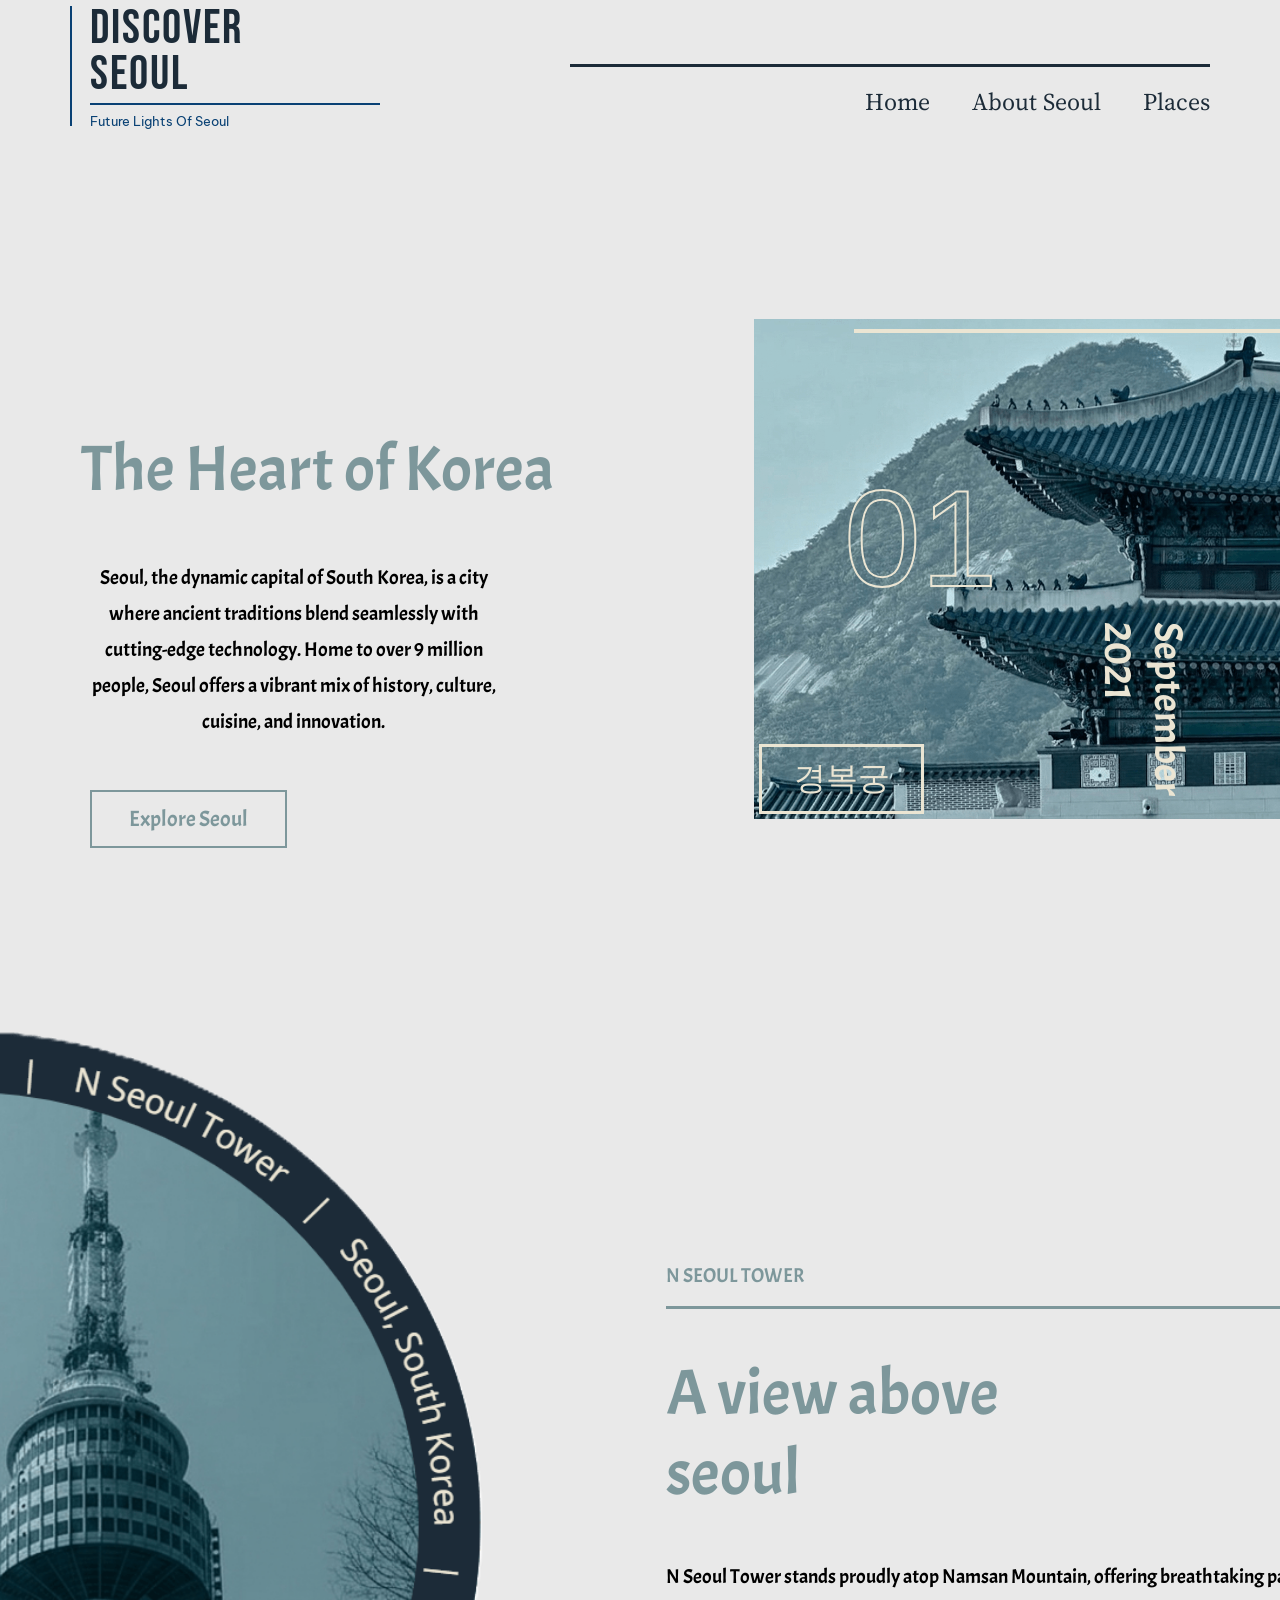
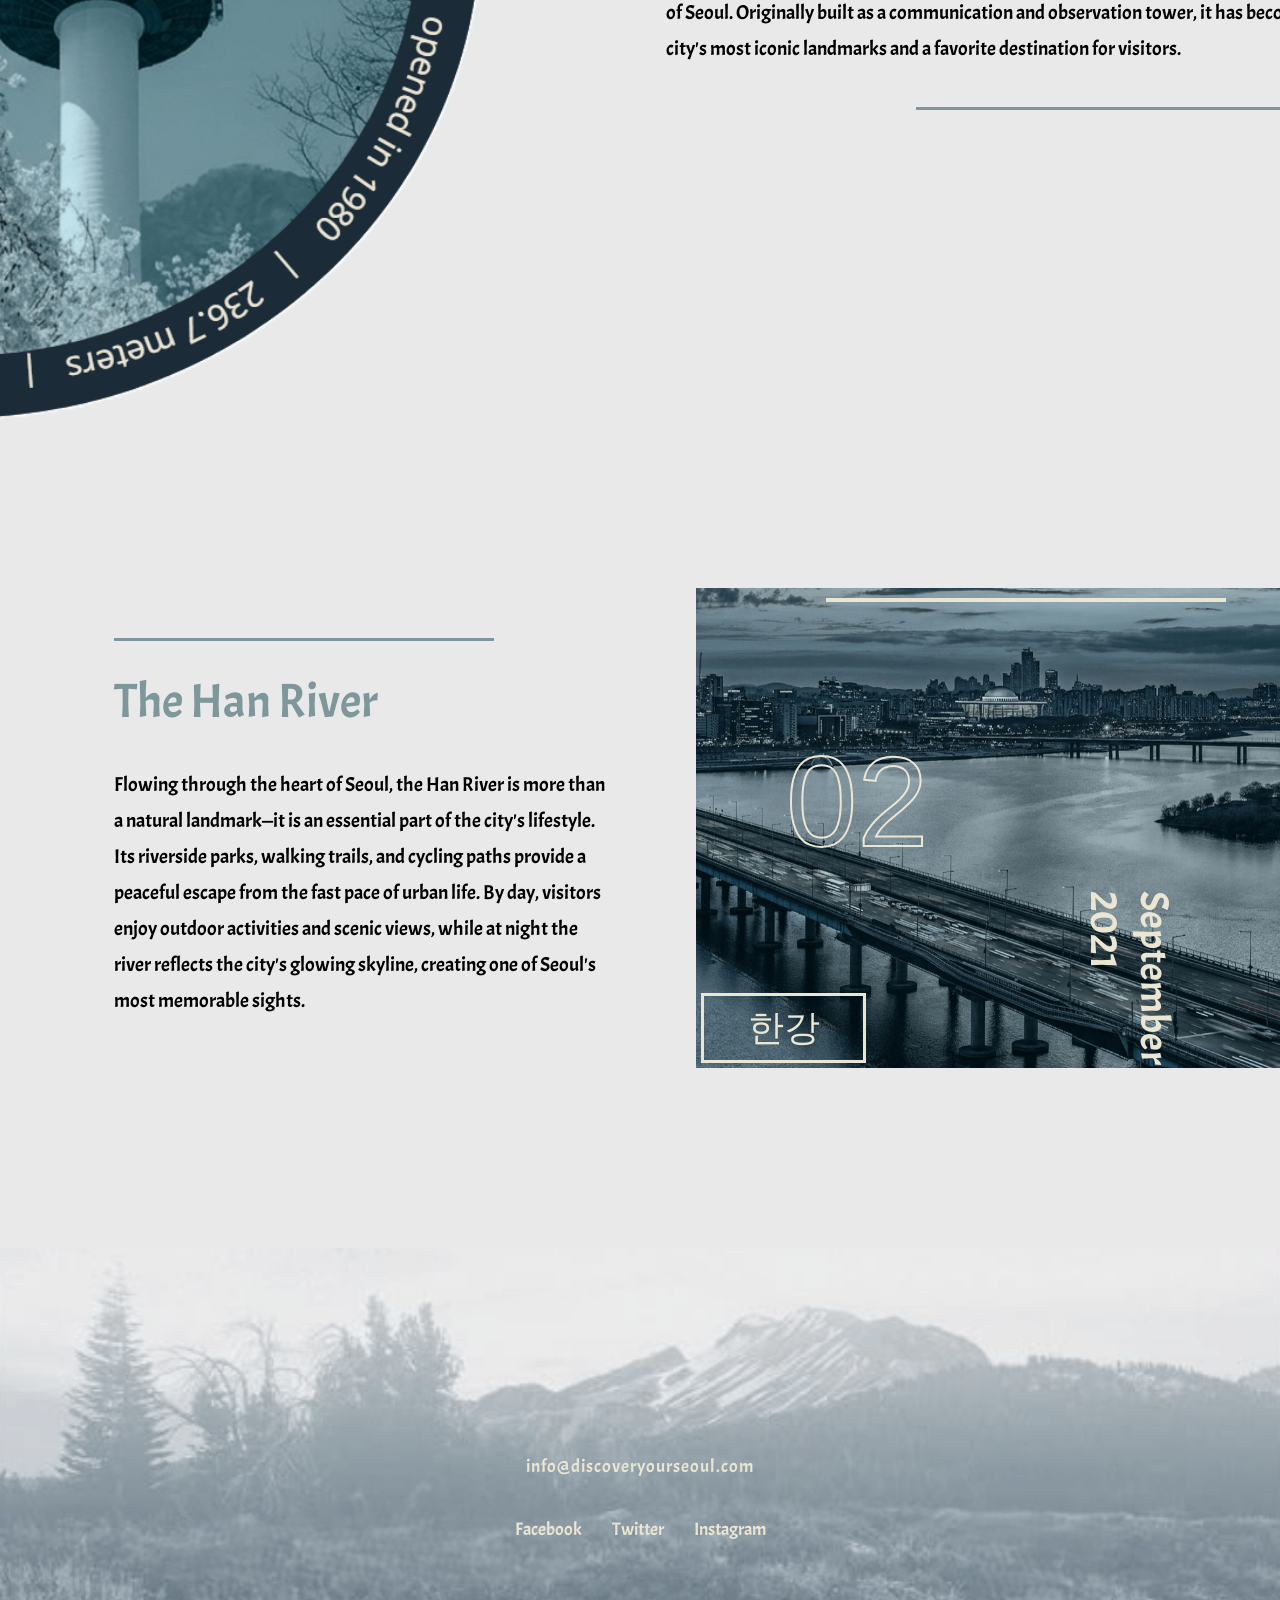
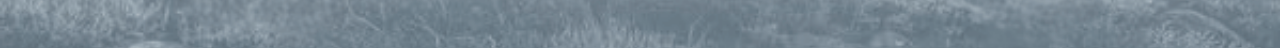
<file: index.html>
<!DOCTYPE html>
<html lang="en">

<head>
    <meta charset="UTF-8">
    <meta name="viewport" content="width=device-width, initial-scale=1.0">

    <link rel="preconnect" href="https://fonts.googleapis.com">
    <link rel="preconnect" href="https://fonts.gstatic.com" crossorigin>

    <link href="https://fonts.googleapis.com/css2?family=Acme&family=Bebas+Neue&family=Source+Serif+4:wght@400;500;600&family=Be+Vietnam+Pro:wght@400;500&display=swap" rel="stylesheet">

    <link rel="stylesheet" href="css/style.css">

    <title>Discover Seoul</title>
</head>

<body>

    <header class="header">

        <div class="logo-section">

            <div class="logo-wrapper">

                <div class="logo-vertical-line"></div>

                <div class="logo-content">

                    <h1 class="logo-title">
                        DISCOVER <br>
                        SEOUL
                    </h1>

                    <div class="logo-horizontal-line"></div>

                    <p class="logo-subtitle">
                        Future Lights Of Seoul
                    </p>

                </div>

            </div>

        </div>

        <nav class="navbar">

            <div class="nav-top-line"></div>

<ul class="nav-links">
    <li><a href="index.html">Home</a></li>
    <li><a href="about.html">About Seoul</a></li>
    <li><a href="places.html">Places</a></li>
</ul>

            <button class="menu-btn">
                ☰
            </button>

        </nav>

    </header>

<section class="hero">

    <div class="hero-content">

        <h2 class="hero-title">
            The Heart of Korea
        </h2>

        <p class="hero-text">
            Seoul, the dynamic capital of South Korea,
            is a city where ancient traditions blend
            seamlessly with cutting-edge technology.
            Home to over 9 million people, Seoul offers
            a vibrant mix of history, culture, cuisine,
            and innovation.
        </p>

        <a href="#" class="explore-btn">
            Explore Seoul
        </a>

    </div>

    <div class="hero-image-container">

        <img
            src="images/Gemini_Generated_Image_54r7c554r7c554r7.png " loading="lazy" decoding="async"
            alt="Gyeongbokgung Palace"
            class="hero-image"
            loading="lazy"
            decoding="async"
        >

        <div class="image-top-line"></div>

        <div class="image-right-line"></div>

        <div class="image-number">
            01
        </div>

        <div class="image-date">
            September<br>
            2021
        </div>

        <div class="korean-box">
            경복궁
        </div>

    </div>

</section>
<section class="tower-section">

    <div class="tower-image-container">

        <img
            src="images/لقطة شاشة 2026-05-31 111534.png" loading="lazy" decoding="async"
            alt="N Seoul Tower"
            class="tower-image"
            loading="lazy"
            decoding="async"
        >

    </div>

    <div class="tower-content">

        <div class="tower-label">
            N SEOUL TOWER
        </div>

        <div class="tower-top-line"></div>

        <h2 class="tower-title">
            A view above seoul
        </h2>

        <p class="tower-text">
            N Seoul Tower stands proudly atop Namsan Mountain,
            offering breathtaking panoramic views of Seoul.
            Originally built as a communication and observation
            tower, it has become one of the city's most iconic
            landmarks and a favorite destination for visitors.
        </p>

        <div class="tower-bottom-line"></div>

    </div>

</section>
<section class="river-section">

    <div class="river-content">

        <div class="river-line"></div>

        <h2 class="river-title">
            The Han River
        </h2>

        <p class="river-text">
            Flowing through the heart of Seoul, the Han River is more than a
            natural landmark—it is an essential part of the city's lifestyle.
            Its riverside parks, walking trails, and cycling paths provide a
            peaceful escape from the fast pace of urban life.

            By day, visitors enjoy outdoor activities and scenic views,
            while at night the river reflects the city's glowing skyline,
            creating one of Seoul's most memorable sights.
        </p>

    </div>

    <div class="river-image-container">

        <img
            src="images/Gemini_Generated_Image_sch8crsch8crsch8.png" loading="lazy" decoding="async"
            alt="Han River"
            class="river-image"
            loading="lazy"
            decoding="async"
        >

        <div class="river-image-top-line"></div>

        <div class="river-image-right-line"></div>

        <div class="river-number">
            02
        </div>

        <div class="river-date">
            September<br>
            2021
        </div>

        <div class="river-korean-box">
            한강
        </div>

    </div>

</section>
<!-- FOOTER SECTION -->
<section class="footer">
    <div class="footer-background">
        <img src="images/لقطة شاشة 2026-05-31 120525.png" alt="Mountain" class="footer-image" loading="lazy" decoding="async">
    </div>
    
    <div class="footer-content">
        <p class="footer-email">info@discoveryourseoul.com</p>
        
<div class="footer-social">
    <a href="#" class="social-icon">Facebook</a>
    <a href="#" class="social-icon">Twitter</a>
    <a href="#" class="social-icon">Instagram</a>
</div>
    </div>
</section>
</body>

</html>
</file>
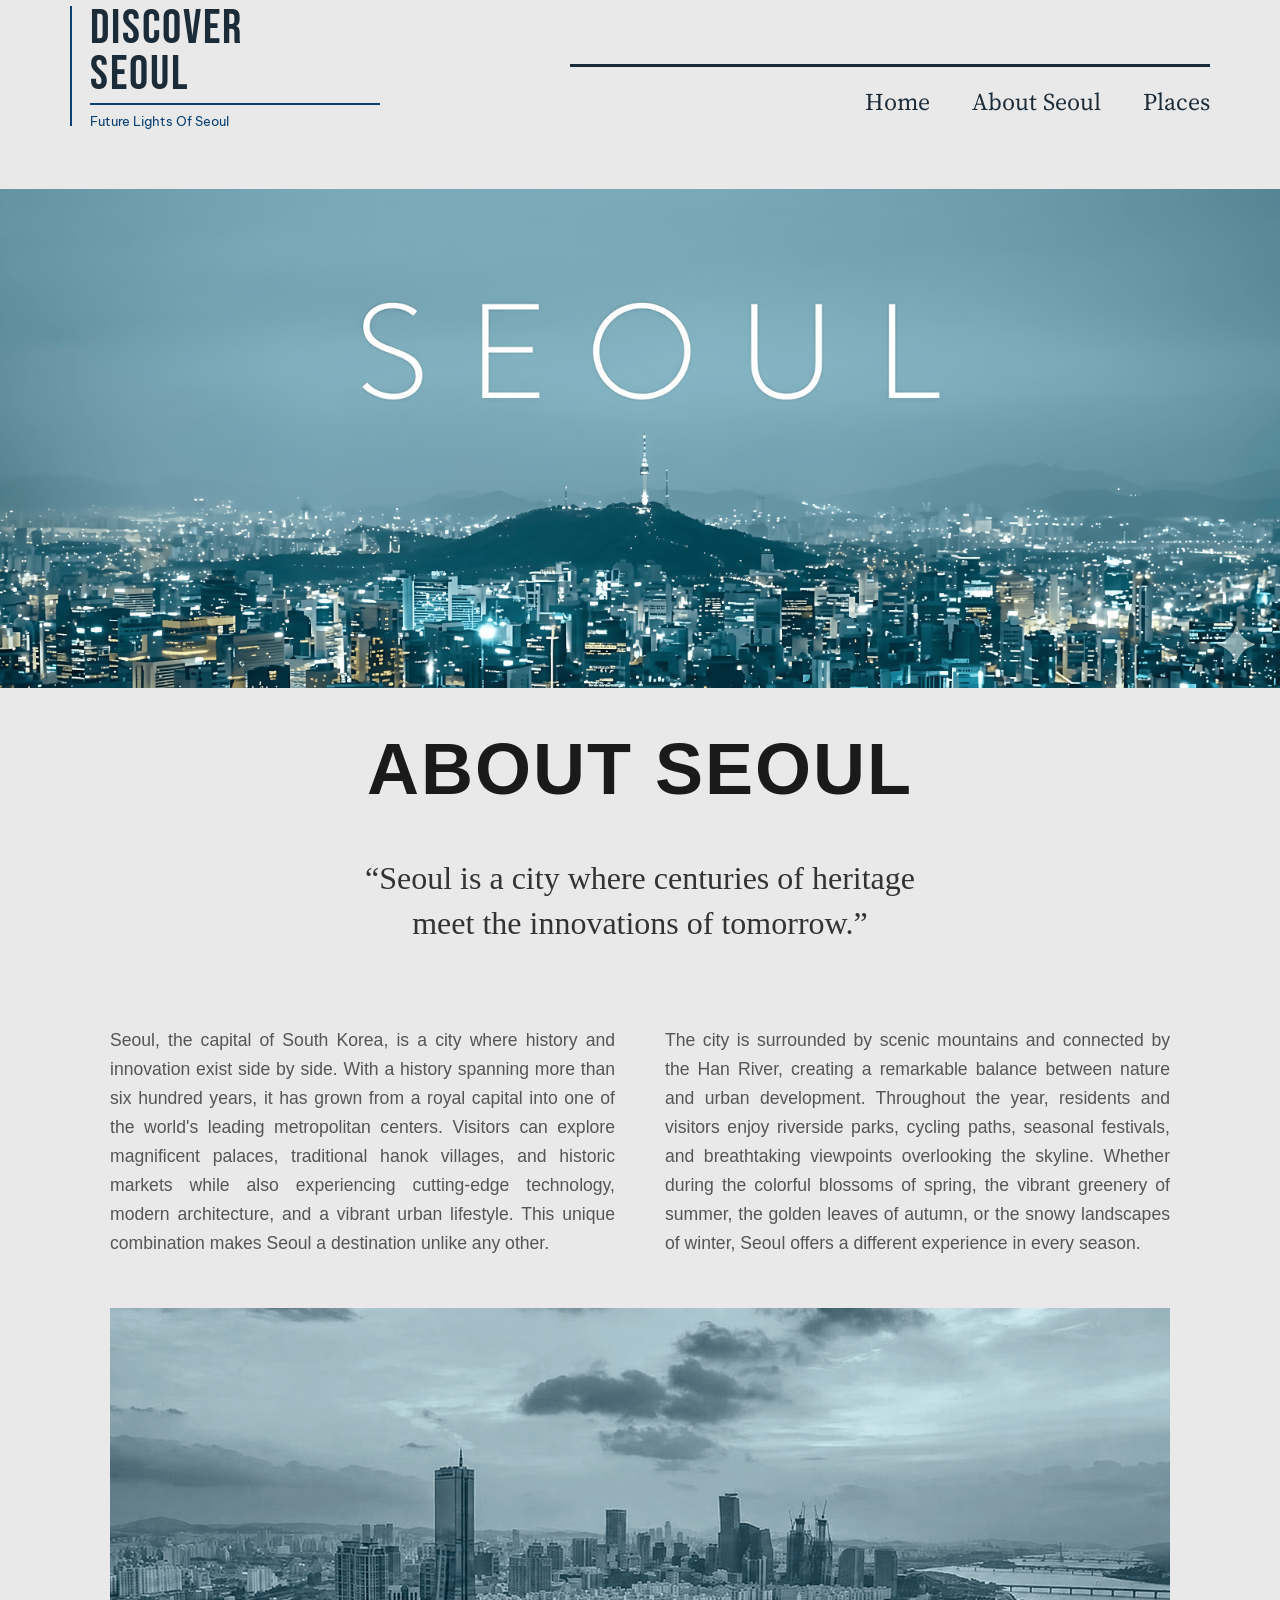
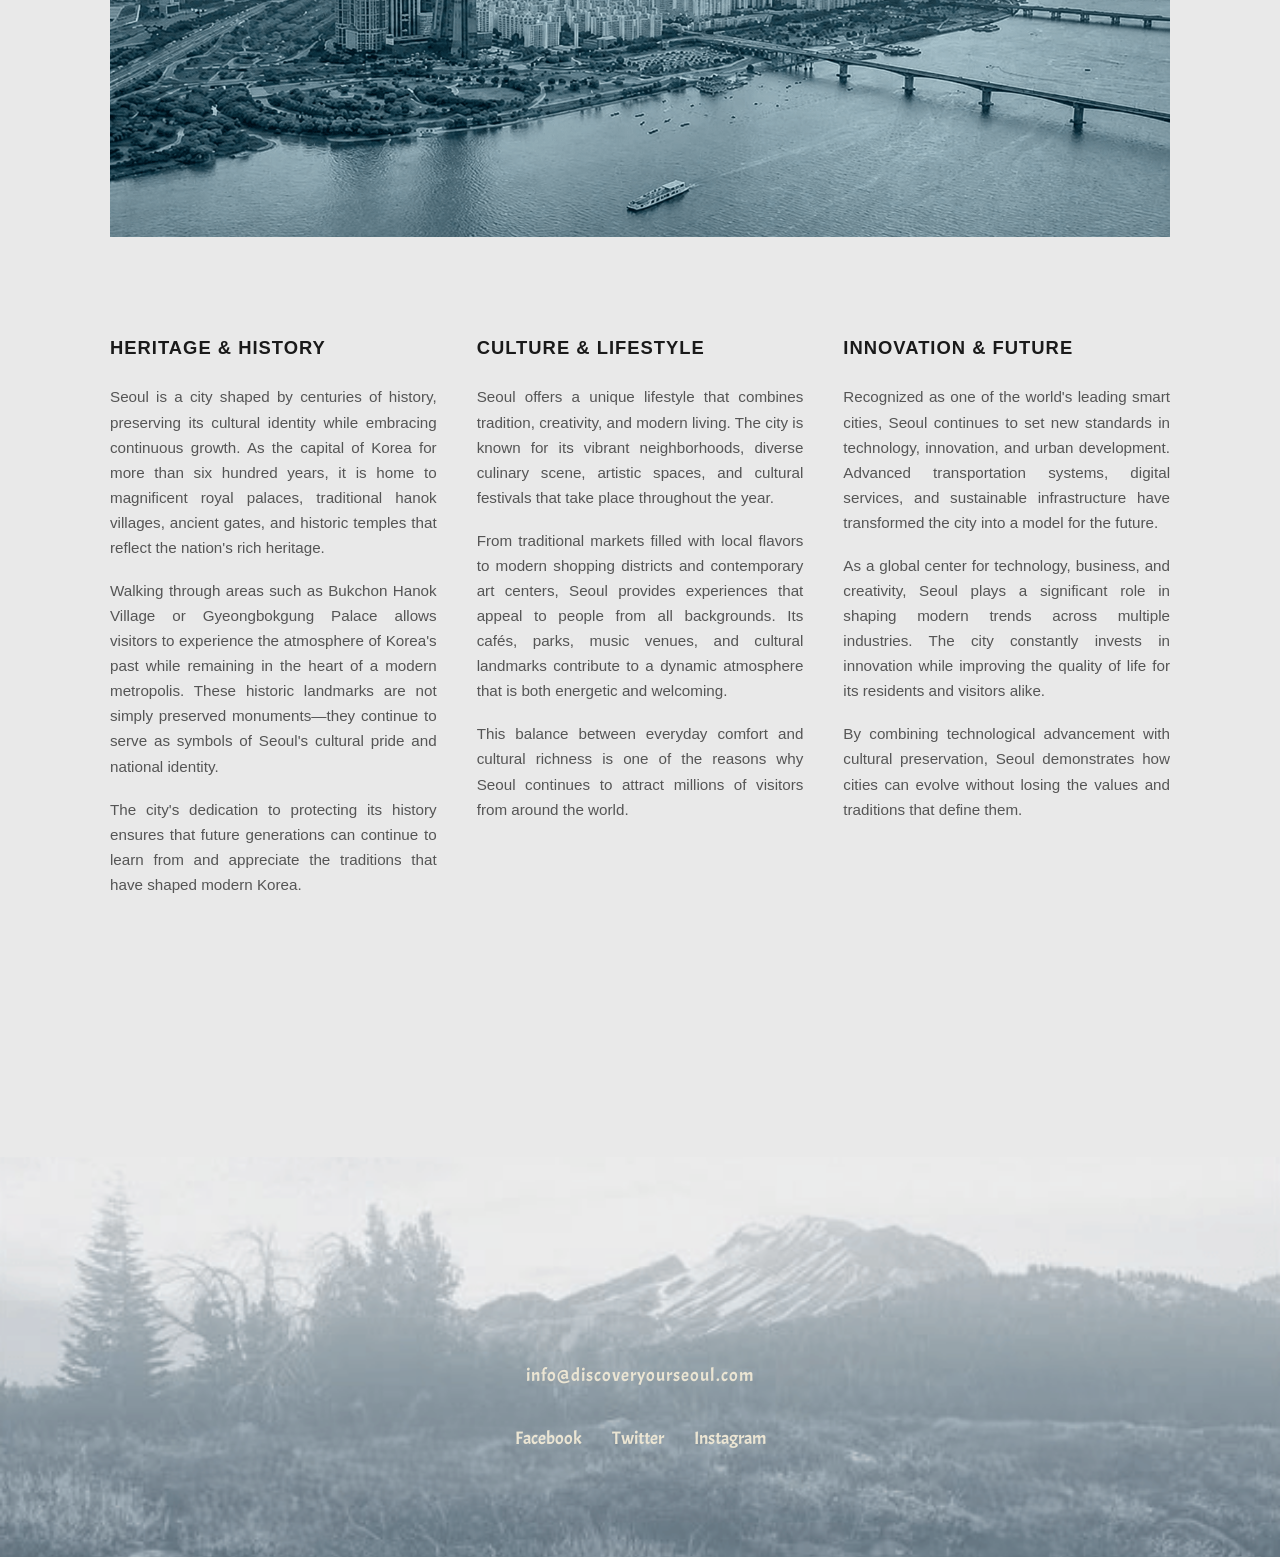
<file: about.html>
<!DOCTYPE html>
<html lang="en">

<head>
    <meta charset="UTF-8">
    <meta name="viewport" content="width=device-width, initial-scale=1.0">

    <link rel="preconnect" href="https://fonts.googleapis.com">
    <link rel="preconnect" href="https://fonts.gstatic.com" crossorigin>

    <link href="https://fonts.googleapis.com/css2?family=Acme&family=Bebas+Neue&family=Source+Serif+4:wght@400;500;600&family=Be+Vietnam+Pro:wght@400;500&display=swap" rel="stylesheet">

    <link rel="stylesheet" href="css/style.css">

    <title>About Seoul</title>
</head>

<body>

    <header class="header">

        <div class="logo-section">

            <div class="logo-wrapper">

                <div class="logo-vertical-line"></div>

                <div class="logo-content">

                    <h1 class="logo-title">
                        DISCOVER <br>
                        SEOUL
                    </h1>

                    <div class="logo-horizontal-line"></div>

                    <p class="logo-subtitle">
                        Future Lights Of Seoul
                    </p>

                </div>

            </div>

        </div>

        <nav class="navbar">

            <div class="nav-top-line"></div>

<ul class="nav-links">
    <li><a href="index.html">Home</a></li>
    <li><a href="about.html">About Seoul</a></li>
    <li><a href="places.html">Places</a></li>
</ul>

            <button class="menu-btn">
                ☰
            </button>

        </nav>

    </header>
<section class="about-hero">
    <div class="hero-image-wrapper">
        <img src="images/seoul.png" alt="About Us Team" class="hero-img" loading="lazy" decoding="async">
    </div>
    
    <div class="hero-content">
        <h1 class="about-title">ABOUT SEOUL</h1>
        <span class="title-divider"></span>
        <blockquote class="about-quote">
            “Seoul is a city where centuries of heritage meet the innovations of tomorrow.”
        </blockquote>
    </div>
</section>
<section class="about-details">
    <div class="details-container">
        <div class="details-text-grid">
            <div class="text-column">
                <p>Seoul, the capital of South Korea, is a city where history and innovation exist side by side. With a history spanning more than six hundred years, it has grown from a royal capital into one of the world's leading metropolitan centers. Visitors can explore magnificent palaces, traditional hanok villages, and historic markets while also experiencing cutting-edge technology, modern architecture, and a vibrant urban lifestyle. This unique combination makes Seoul a destination unlike any other.</p>
            </div>
            
            <div class="text-column">
                <p>The city is surrounded by scenic mountains and connected by the Han River, creating a remarkable balance between nature and urban development. Throughout the year, residents and visitors enjoy riverside parks, cycling paths, seasonal festivals, and breathtaking viewpoints overlooking the skyline. Whether during the colorful blossoms of spring, the vibrant greenery of summer, the golden leaves of autumn, or the snowy landscapes of winter, Seoul offers a different experience in every season.</p>
            </div>
        </div>
        
        <div class="details-image-wrapper">
            <img src="images/ChatGPT Image 4 يونيو 2026، 01_19_10 م.png" alt="Seoul Landscape" class="details-img" loading="lazy" decoding="async">
        </div>
    </div>
</section>
<section class="about-features">
    <div class="features-container">
        
        <div class="feature-column">
            <h3 class="feature-title">HERITAGE & HISTORY</h3>
            <div class="feature-text">
                <p>Seoul is a city shaped by centuries of history, preserving its cultural identity while embracing continuous growth. As the capital of Korea for more than six hundred years, it is home to magnificent royal palaces, traditional hanok villages, ancient gates, and historic temples that reflect the nation's rich heritage.</p>
                <p>Walking through areas such as Bukchon Hanok Village or Gyeongbokgung Palace allows visitors to experience the atmosphere of Korea's past while remaining in the heart of a modern metropolis. These historic landmarks are not simply preserved monuments—they continue to serve as symbols of Seoul's cultural pride and national identity.</p>
                <p>The city's dedication to protecting its history ensures that future generations can continue to learn from and appreciate the traditions that have shaped modern Korea.</p>
            </div>
        </div>

        <div class="feature-column">
            <h3 class="feature-title">CULTURE & LIFESTYLE</h3>
            <div class="feature-text">
                <p>Seoul offers a unique lifestyle that combines tradition, creativity, and modern living. The city is known for its vibrant neighborhoods, diverse culinary scene, artistic spaces, and cultural festivals that take place throughout the year.</p>
                <p>From traditional markets filled with local flavors to modern shopping districts and contemporary art centers, Seoul provides experiences that appeal to people from all backgrounds. Its cafés, parks, music venues, and cultural landmarks contribute to a dynamic atmosphere that is both energetic and welcoming.</p>
                <p>This balance between everyday comfort and cultural richness is one of the reasons why Seoul continues to attract millions of visitors from around the world.</p>
            </div>
        </div>

        <div class="feature-column">
            <h3 class="feature-title">INNOVATION & FUTURE</h3>
            <div class="feature-text">
                <p>Recognized as one of the world's leading smart cities, Seoul continues to set new standards in technology, innovation, and urban development. Advanced transportation systems, digital services, and sustainable infrastructure have transformed the city into a model for the future.</p>
                <p>As a global center for technology, business, and creativity, Seoul plays a significant role in shaping modern trends across multiple industries. The city constantly invests in innovation while improving the quality of life for its residents and visitors alike.</p>
                <p>By combining technological advancement with cultural preservation, Seoul demonstrates how cities can evolve without losing the values and traditions that define them.</p>
            </div>
        </div>

    </div>
</section>
<!-- FOOTER SECTION -->
<section class="footer">
    <div class="footer-background">
        <img src="images/لقطة شاشة 2026-05-31 120525.png" alt="Mountain" class="footer-image" loading="lazy" decoding="async">
    </div>
    
    <div class="footer-content">
        <p class="footer-email">info@discoveryourseoul.com</p>
        
<div class="footer-social">
    <a href="#" class="social-icon">Facebook</a>
    <a href="#" class="social-icon">Twitter</a>
    <a href="#" class="social-icon">Instagram</a>
</div>
    </div>
</section>
</body>
</html>
</file>
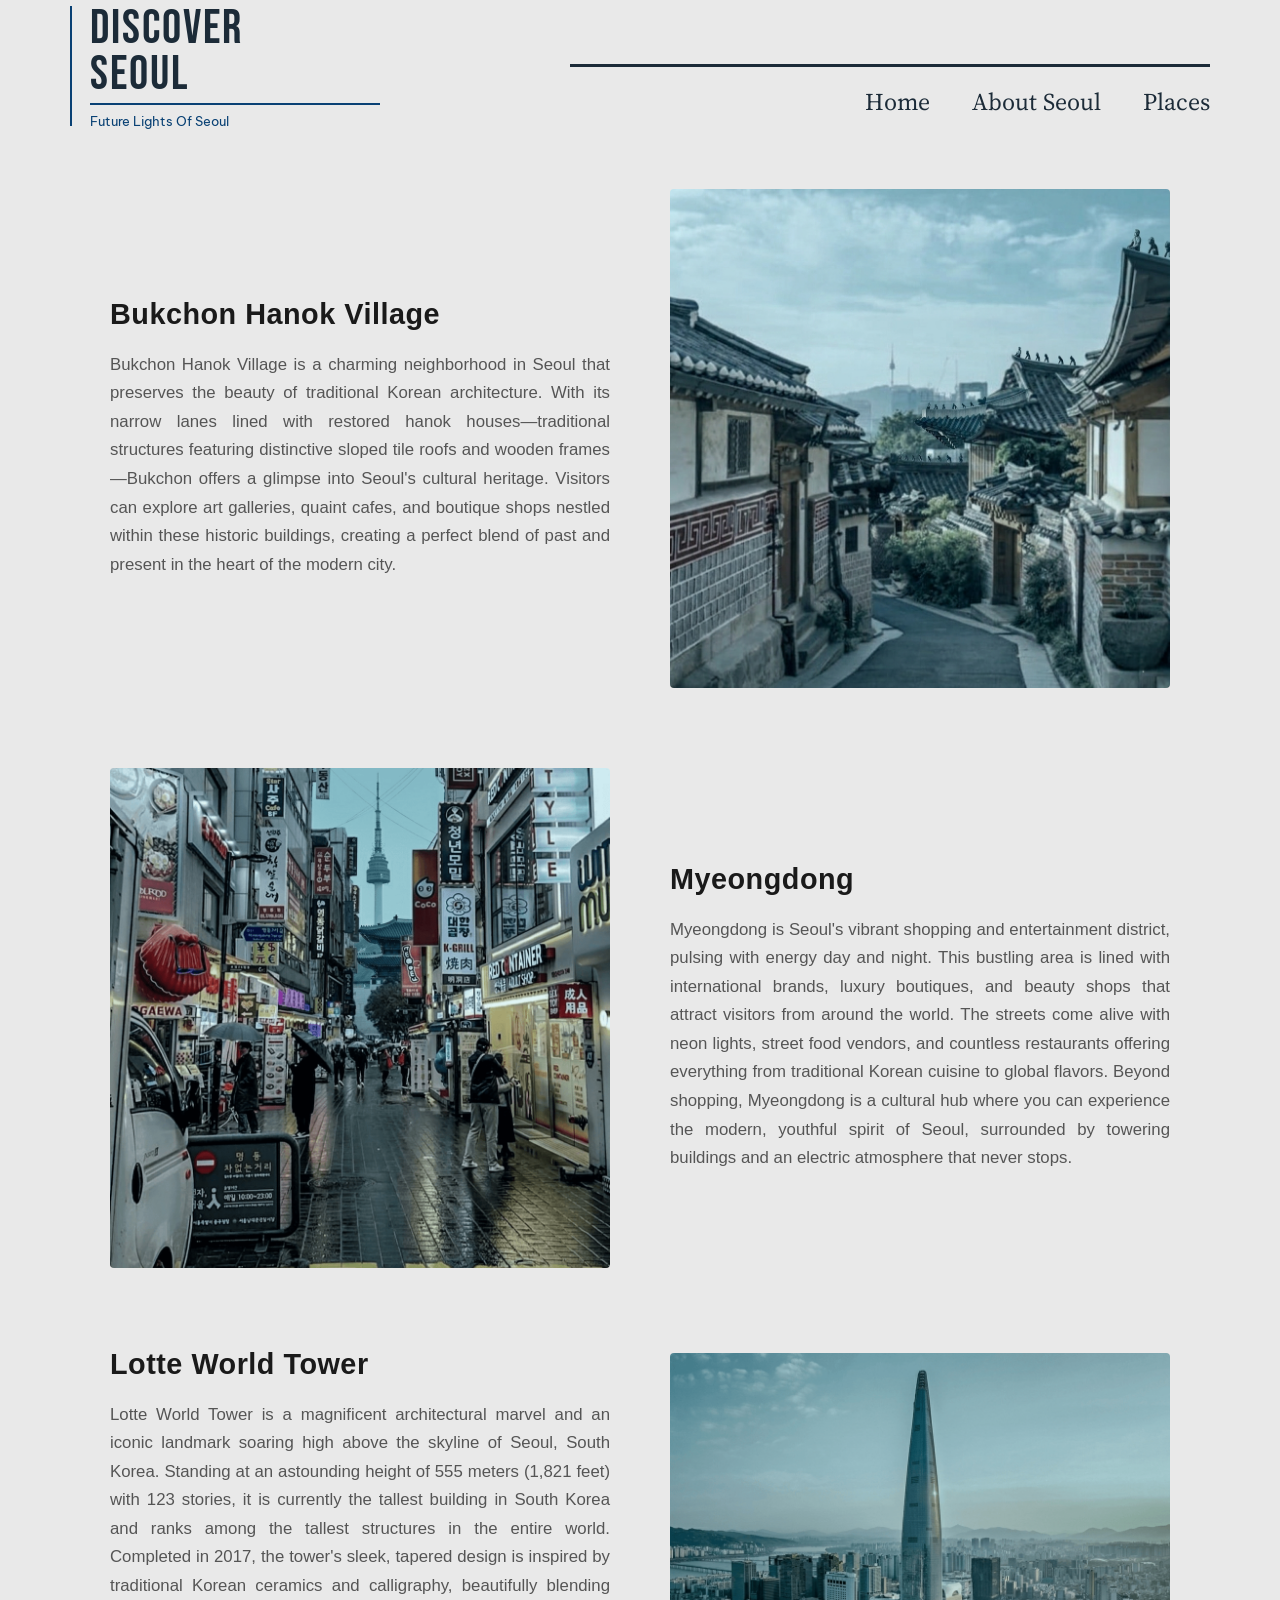
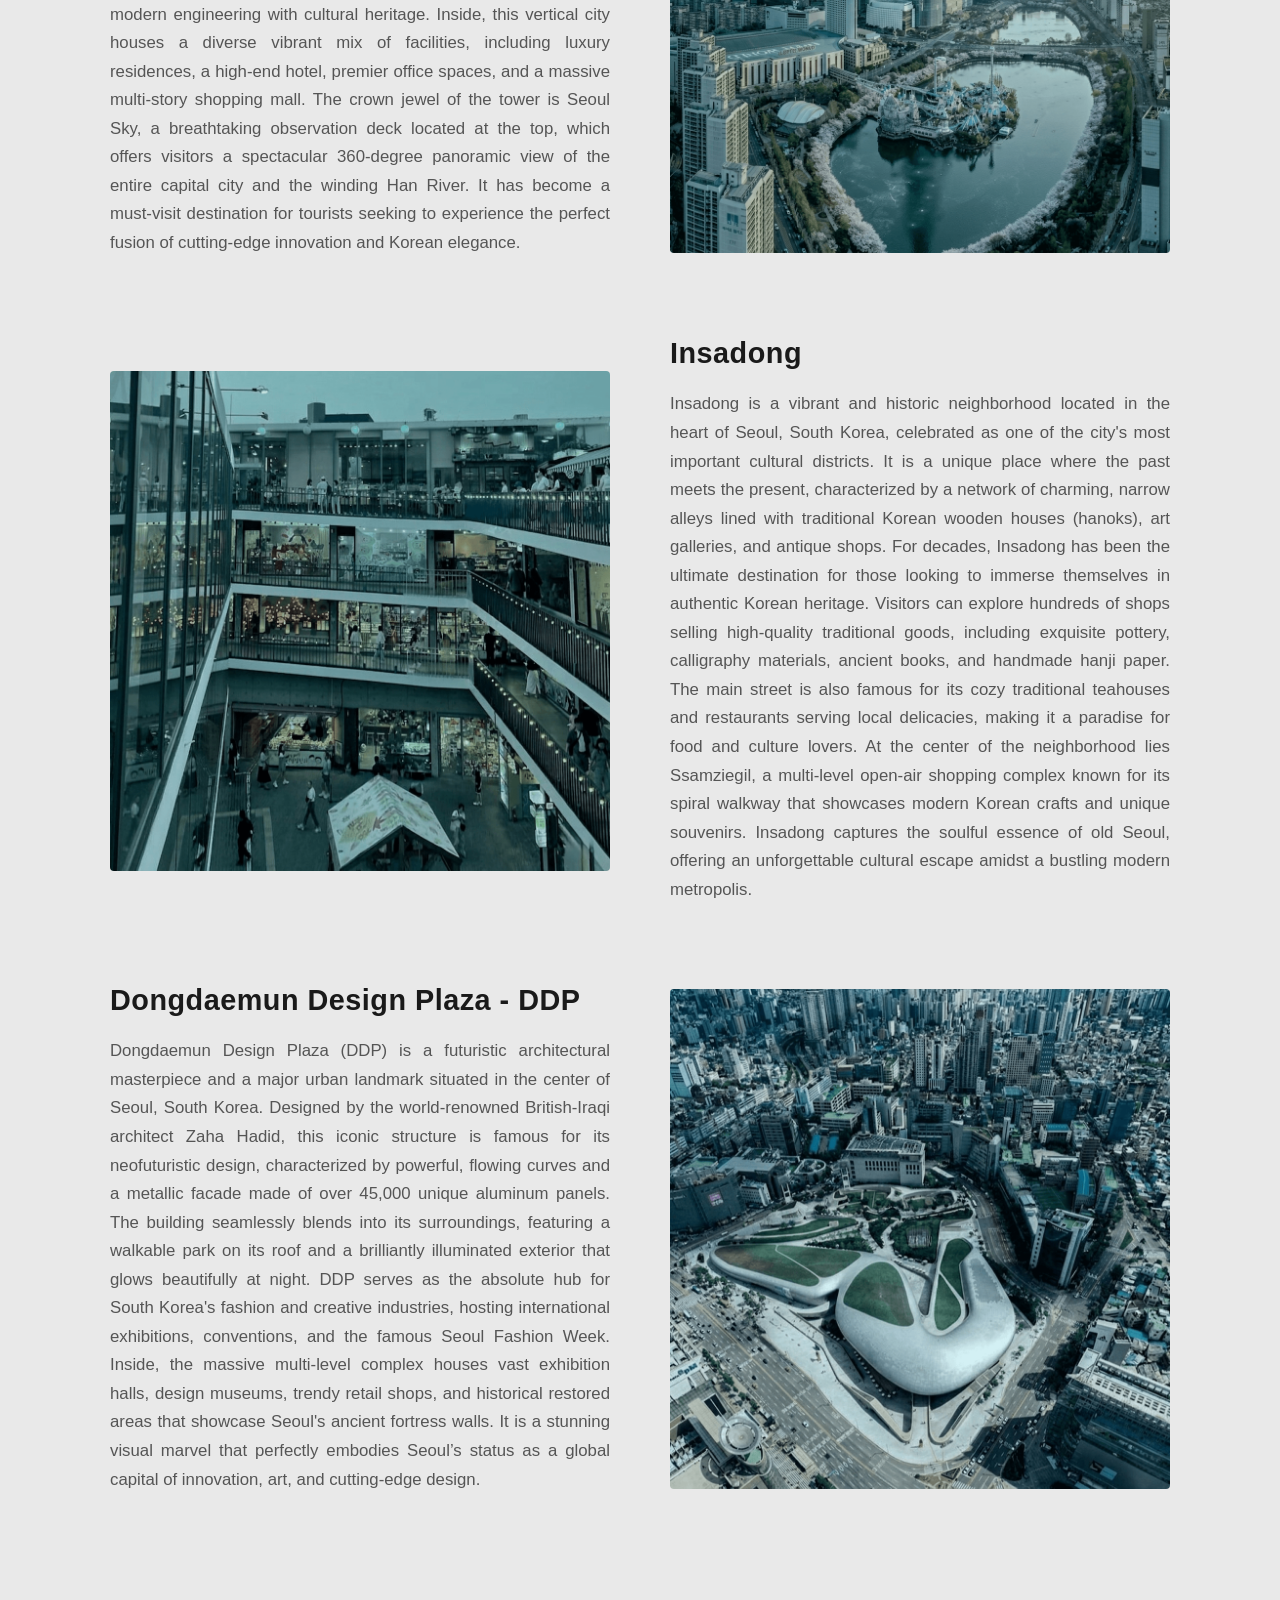
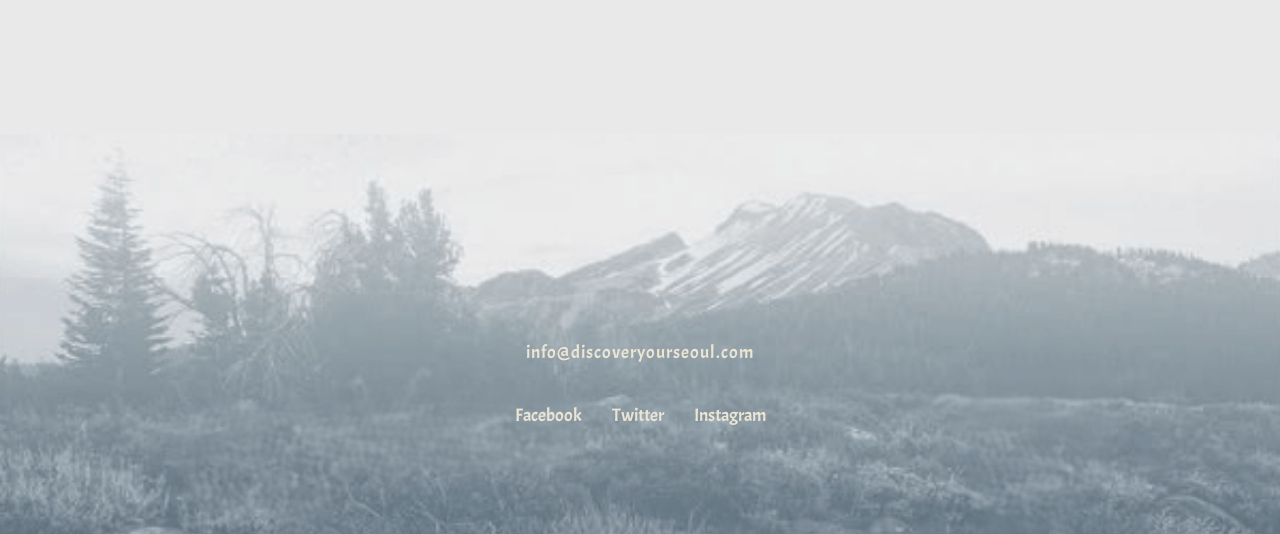
<file: places.html>
<!DOCTYPE html>
<html lang="en">

<head>
    <meta charset="UTF-8">
    <meta name="viewport" content="width=device-width, initial-scale=1.0">

    <link rel="preconnect" href="https://fonts.googleapis.com">
    <link rel="preconnect" href="https://fonts.gstatic.com" crossorigin>

    <link href="https://fonts.googleapis.com/css2?family=Acme&family=Bebas+Neue&family=Source+Serif+4:wght@400;500;600&family=Be+Vietnam+Pro:wght@400;500&display=swap" rel="stylesheet">

    <link rel="stylesheet" href="css/style.css">

    <title>Places in Seoul</title>
</head>

<body>

    <header class="header">

        <div class="logo-section">

            <div class="logo-wrapper">

                <div class="logo-vertical-line"></div>

                <div class="logo-content">

                    <h1 class="logo-title">
                        DISCOVER <br>
                        SEOUL
                    </h1>

                    <div class="logo-horizontal-line"></div>

                    <p class="logo-subtitle">
                        Future Lights Of Seoul
                    </p>

                </div>

            </div>

        </div>

        <nav class="navbar">

            <div class="nav-top-line"></div>

<ul class="nav-links">
    <li><a href="index.html">Home</a></li>
    <li><a href="about.html">About Seoul</a></li>
    <li><a href="places.html">Places</a></li>
</ul>

            <button class="menu-btn">
                ☰
            </button>

        </nav>

    </header>
<section class="seoul-places">
    <div class="places-container">

        <div class="place-row">
            <div class="place-text">
                <h2 class="place-title">Bukchon Hanok Village</h2>
                <p class="place-description">
Bukchon Hanok Village is a charming neighborhood 
in Seoul that preserves the beauty of traditional 
Korean architecture. With its narrow lanes lined 
with restored hanok houses—traditional structures 
featuring distinctive sloped tile roofs and wooden 
frames—Bukchon offers a glimpse into Seoul's 
cultural heritage. Visitors can explore art galleries, 
quaint cafes, and boutique shops nestled within 
these historic buildings, creating a perfect blend 
of past and present in the heart of the modern city.
                </p>
            </div>
            <div class="place-image">
                <img src="images/Bukchon Hanok Village.png" alt="Bukchon Hanok Village" loading="lazy" decoding="async">
            </div>
        </div>

        <div class="place-row">
            <div class="place-text">
                <h2 class="place-title">Myeongdong</h2>
                <p class="place-description">
Myeongdong is Seoul's vibrant shopping and 
entertainment district, pulsing with energy day 
and night. This bustling area is lined with 
international brands, luxury boutiques, and 
beauty shops that attract visitors from around 
the world. The streets come alive with neon 
lights, street food vendors, and countless 
restaurants offering everything from traditional 
Korean cuisine to global flavors. Beyond shopping, 
Myeongdong is a cultural hub where you can 
experience the modern, youthful spirit of Seoul, 
surrounded by towering buildings and an electric 
atmosphere that never stops.
                </p>
            </div>
            <div class="place-image">
                <img src="images/Myeongdong.png" alt="Myeongdong" loading="lazy" decoding="async">
            </div>
        </div>

        <div class="place-row">
            <div class="place-text">
                <h2 class="place-title">Lotte World Tower</h2>
                <p class="place-description">
Lotte World Tower is a magnificent architectural marvel and
an iconic landmark soaring high above the skyline of Seoul,
South Korea. Standing at an astounding height of 555 meters
(1,821 feet) with 123 stories, it is currently the tallest
building in South Korea and ranks among the tallest structures
in the entire world. Completed in 2017, the tower's sleek,
tapered design is inspired by traditional Korean ceramics and
calligraphy, beautifully blending modern engineering with cultural
heritage. Inside, this vertical city houses a diverse vibrant mix
of facilities, including luxury residences, a high-end hotel, premier
office spaces, and a massive multi-story shopping mall. The crown jewel
of the tower is Seoul Sky, a breathtaking observation deck located at
the top, which offers visitors a spectacular 360-degree panoramic view
of the entire capital city and the winding Han River. It has become a
must-visit destination for tourists seeking to experience the perfect
fusion of cutting-edge innovation and Korean elegance.          
      </p>
            </div>
            <div class="place-image">
                <img src="images/Lotte World Tower 1.png" alt="Lotte World Tower" loading="lazy" decoding="async">
            </div>
        </div>

        <div class="place-row">
            <div class="place-text">
                <h2 class="place-title">Insadong</h2>
                <p class="place-description">
Insadong is a vibrant and historic neighborhood located
in the heart of Seoul, South Korea, celebrated as one of
the city's most important cultural districts. It is a
unique place where the past meets the present, characterized
by a network of charming, narrow alleys lined with traditional
Korean wooden houses (hanoks), art galleries, and antique shops.
For decades, Insadong has been the ultimate destination for
those looking to immerse themselves in authentic Korean heritage.
Visitors can explore hundreds of shops selling high-quality
traditional goods, including exquisite pottery, calligraphy
materials, ancient books, and handmade hanji paper. The main
street is also famous for its cozy traditional teahouses and
restaurants serving local delicacies, making it a paradise for
food and culture lovers. At the center of the neighborhood lies
Ssamziegil, a multi-level open-air shopping complex known for
its spiral walkway that showcases modern Korean crafts and unique
souvenirs. Insadong captures the soulful essence of old Seoul,
offering an unforgettable cultural escape amidst a bustling modern
metropolis.                </p>
            </div>
            <div class="place-image">
                <img src="images/Insadong1.png" alt="Insadong" loading="lazy" decoding="async">
            </div>
        </div>

        <div class="place-row">
            <div class="place-text">
                <h2 class="place-title">Dongdaemun Design Plaza - DDP</h2>
                <p class="place-description">
Dongdaemun Design Plaza (DDP) is a futuristic architectural
masterpiece and a major urban landmark situated in the center
of Seoul, South Korea. Designed by the world-renowned
British-Iraqi architect Zaha Hadid, this iconic structure is
famous for its neofuturistic design, characterized by powerful,
flowing curves and a metallic facade made of over 45,000 unique
aluminum panels. The building seamlessly blends into its surroundings,
featuring a walkable park on its roof and a brilliantly illuminated
exterior that glows beautifully at night. DDP serves as the absolute
hub for South Korea's fashion and creative industries, hosting
international exhibitions, conventions, and the famous Seoul Fashion Week.
Inside, the massive multi-level complex houses vast exhibition halls,
design museums, trendy retail shops, and historical restored areas that
showcase Seoul's ancient fortress walls. It is a stunning visual marvel
that perfectly embodies Seoul’s status as a global capital of innovation,
art, and cutting-edge design.                </p>
            </div>
            <div class="place-image">
                <img src="images/Dongdaemun Design Plaza.png" alt="Dongdaemun Design Plaza - DDP" loading="lazy" decoding="async">
            </div>
        </div>

    </div>
</section>
<section class="footer">
    <div class="footer-background">
        <img src="images/لقطة شاشة 2026-05-31 120525.png" alt="Mountain" class="footer-image" loading="lazy" decoding="async">
    </div>
    
    <div class="footer-content">
        <p class="footer-email">info@discoveryourseoul.com</p>
        
<div class="footer-social">
    <a href="#" class="social-icon">Facebook</a>
    <a href="#" class="social-icon">Twitter</a>
    <a href="#" class="social-icon">Instagram</a>
</div>
    </div>
</section>
</body>
</html>
</file>
<file: css/style.css>
*{
    margin:0;
    padding:0;
    box-sizing:border-box;
}

body{
    background:#E9E9E9;
    overflow-x:hidden;
}


.header{
    width:100%;
    max-width:1440px;
    margin:0 auto;

    padding-top:6px;
    padding-left:70px;
    padding-right:70px;

    display:flex;
    justify-content:space-between;
    align-items:flex-start;
}


.logo-wrapper{
    display:flex;
    align-items:flex-start;
    gap:18px;
}

.logo-vertical-line{
    width:2px;
    height:120px;
    background:#094174;
}

.logo-content{
    display:flex;
    flex-direction:column;
}

.logo-title{
    font-family:'Bebas Neue', sans-serif;
    font-size:48px;
    font-weight:400;
    line-height:0.95;
    letter-spacing:2px;

    color:#1C2B38;

    width:284px;
}

.logo-horizontal-line{
    width:290px;
    height:2px;
    background:#094174;

    margin-top:6px;
}

.logo-subtitle{
    margin-top:8px;

    font-family:'Be Vietnam Pro', sans-serif;
    font-size:13px;
    font-weight:400;

    color:#094174;
}


.navbar{
    margin-top:58px;
    display:flex;
    flex-direction:column;
    align-items:flex-end;
    
}

.nav-top-line{
    width:640px;
    height:3px;
left:100px;
    background:#1C2B38;

    margin-bottom:18px;
}

.nav-links{
    list-style:none;

    display:flex;
    align-items:center;
    gap:42px;
}

.nav-links a{
    text-decoration:none;

    font-family:'Source Serif 4', serif;
    font-size:24px;
    font-weight:400;

    color:#1C2B38;

    transition:.3s;
}

.nav-links a:hover{
    opacity:.75;
}

.menu-btn{
    display:none;

    border:none;
    background:none;
    cursor:pointer;

    font-size:32px;
    color:#1C2B38;
}



@media (max-width:1024px){

    .header{
        padding-left:40px;
        padding-right:40px;
    }

    .nav-top-line{
        width:420px;
    }

    .nav-links{
        gap:24px;
    }

    .nav-links a{
        font-size:20px;
    }

}


.hero{
    max-width:1440px;

    margin:0 auto;

    padding-left:70px;
    padding-right:70px;
    padding-top:190px;

    display:flex;
    justify-content:space-between;
    align-items:flex-start;
}


.hero-content{
    width:634px;
}

.hero-title{
    width:634px;
    height:81px;

    font-family:'Acme', sans-serif;
    font-size:64px;
    font-weight:400;
    line-height:81px;
    margin-top:70px;
margin-left:-90px;
    color:#7D979B;
}

.hero-text{
    width:407px;

    margin-top:50px;

    font-family:'Acme', sans-serif;
    font-size:20px;
    font-weight:400;
    line-height:1.8;

    color:#000000;
}

.explore-btn{
    width:197px;
    height:58px;

    margin-top:50px;

    border:2px solid #7D979B;

    display:flex;
    justify-content:center;
    align-items:center;

    text-decoration:none;

    font-family:'Acme', sans-serif;
    font-size:22px;

    color:#7D979B;

    transition:.3s;
}

.explore-btn:hover{
    background:#7D979B;
    color:#E9E9E9;
}


.hero-image-container{
    position:relative;

    width:100%;
    height:500px;
    left: 100px;
}

.hero-image{
    width:100%;
    height:100%;

    object-fit:cover;

    display:block;
}


.image-top-line{
    position:absolute;

    top:10px;
    left:100px;

    width:450px;
    height:4px;

    background:#EBE5D3;
}

.image-right-line{
    position:absolute;

    top:30px;
    right:10px;

    width:4px;
    height:450px;

    background:#EBE5D3;
}


.image-number{
    position:absolute;

    top:150px;
    left:90px;

    font-family:'Arial Black', sans-serif;
    font-size:138px;
    line-height:1;

    -webkit-text-fill-color: transparent;
    -webkit-text-stroke: 2px #EBE5D3;
    color:#EBE5D3;
}



.image-date{
    position:absolute;

    top:340px;
    right:80px;

    transform:rotate(90deg);

    font-family:'Acme', sans-serif;
    font-size:40px;

    color:#EBE5D3;
}


.korean-box{
    position:absolute;

    bottom:5px;
    left:5px;

    width:165px;
    height:70px;

    border:3px solid #EBE5D3;

    display:flex;
    justify-content:center;
    align-items:center;

    font-size:32px;

    color:#EBE5D3;
}


@media (max-width:1024px){

    .hero{
        flex-direction:column;
        gap:70px;
    }

    .hero-content{
        width:100%;
    }

    .hero-title{
        width:100%;
        font-size:52px;
    }

    .hero-image-container{
        width:100%;
        height:auto;
    }

    .hero-image{
        height:auto;
    }
}

@media (max-width:768px){

    .hero{
        padding-left:25px;
        padding-right:25px;
        padding-top:100px;
    }

    .hero-title{
        font-size:42px;
    }

    .hero-text{
        width:100%;
        font-size:18px;
    }

    .explore-btn{
        width:180px;
        height:55px;
    }

    .image-number{
        font-size:90px;
    }

    .image-date{
        display:none;
    }

    .image-right-line{
        display:none;
    }

}


.tower-section{
    max-width:1440px;

    margin:0 auto;

    padding-top:5px;
    padding-left:0;

    display:flex;
    align-items:flex-start;
}


.tower-image-container{
    width:1008px;
    flex-shrink:0;
    margin-left:-42px;
}

.tower-image{
    width:100%;
    height:auto;
    display:block;
}


.tower-content{
    margin-left:-300px;

    padding-top:410px;

    position:relative;
    z-index:2;
}

.tower-label{
    font-family:'Acme', sans-serif;
    font-size:20px;
    color:#7D979B;

    margin-bottom:18px;
}

.tower-top-line{
    width:845px;
    height:3px;

    background:#7D979B;

    margin-bottom:45px;
}

.tower-title{
    width:455px;

    font-family:'Acme', sans-serif;
    font-size:64px;
    font-weight:400;
    line-height:1.25;

    color:#7D979B;

    margin-bottom:45px;
}

.tower-text{
    width:743px;

    font-family:'Acme', sans-serif;
    font-size:20px;
    line-height:1.8;

    color:#000000;

    margin-bottom:40px;
}

.tower-bottom-line{
    width:601px;
    height:3px;

    background:#7D979B;
    margin-left:250px;

}


.river-section{
    max-width:1440px;

    margin:0 auto;

    padding-top:70px;
    padding-left:64px;
    padding-right:64px;
    margin-left:50px;

    display:flex;
    justify-content:space-between;
    align-items:flex-start;
}


.river-content{
    width:491px;
    margin-top:50px;
}

.river-line{
    width:380px;
    height:3px;

    background:#7D979B;

    margin-bottom:30px;
}

.river-title{
    width:419px;

    font-family:'Acme', sans-serif;
    font-size:48px;
    font-weight:400;

    color:#7D979B;

    margin-bottom:35px;
}

.river-text{
    width:491px;

    font-family:'Acme', sans-serif;
    font-size:20px;
    line-height:1.8;

    color:#000000;
}


.river-image-container{
    position:relative;

    width: 600px;
    flex-shrink:0;
    left: 80px
}

.river-image{
    width:100%;
    height:auto;

    display:block;
}


.river-image-top-line{
    position:absolute;

    top:10px;
    left:130px;

    width:400px;
    height:4px;

    background:#EBE5D3;
}

.river-image-right-line{
    position:absolute;

    top:80px;
    right:10px;

    width:4px;
    height:350px;

    background:#EBE5D3;
}


.river-number{
    position:absolute;

    top:150px;
    left:90px;

    font-family:'Coda Caption', sans-serif;
    font-size:128px;
    line-height:1;

    color:transparent;

    -webkit-text-fill-color:transparent;
    -webkit-text-stroke:2px #EBE5D3;
}


.river-date{
    position:absolute;

    top:340px;
    right:80px;

    transform:rotate(90deg);

    font-family:'Acme', sans-serif;
    font-size:40px;

    color:#EBE5D3;
}



.river-korean-box{
    position:absolute;

    bottom:5px;
    left:5px;

    width:165px;
    height:70px;

    border:3px solid #EBE5D3;

    display:flex;
    justify-content:center;
    align-items:center;

    font-size:36px;

    color:#EBE5D3;
}



@media (max-width:768px){

    .river-section{
        flex-direction:column;

        gap:60px;

        padding-left:25px;
        padding-right:25px;
    }

    .river-content,
    .river-text,
    .river-title{
        width:100%;
    }

    .river-image-container{
        width:100%;
    }

    .river-number{
        font-size:90px;
    }

    .river-date{
        display:none;
    }

    .river-image-right-line{
        display:none;
    }

}


@media (max-width:768px){

    .header{
        flex-direction:column;
        gap:30px;

        padding-left:20px;
        padding-right:20px;
    }

    .navbar{
        width:100%;
        margin-top:20px;
        align-items:flex-start;
    }

    .nav-top-line{
        width:100%;
    }

    .nav-links{
        flex-wrap:wrap;
        gap:15px;
    }


    .hero{
        flex-direction:column;
        padding-left:20px;
        padding-right:20px;
    }

    .hero-content{
        width:100%;
        margin-left:0;
    }

    .hero-title{
        width:100%;
        height:auto;
        font-size:42px;
        line-height:1.3;
    }

    .hero-text{
        width:100%;
    }

    .hero-image-container{
        width:100%;
        height:auto;

        left:0;
    }


    .tower-section{
        flex-direction:column;
        padding-left:20px;
        padding-right:20px;
    }

    .tower-image-container{
        width:100%;
        margin-left:0;
    }

    .tower-content{
        margin-left:0;
        padding-top:40px;
    }

    .tower-top-line,
    .tower-bottom-line,
    .tower-text,
    .tower-title{
        width:100%;
    }


    .river-section{
        flex-direction:column;
        margin-left:0;

        padding-left:20px;
        padding-right:20px;
    }

    .river-content{
        width:100%;
        margin-left:0;
    }

    .river-text,
    .river-title{
        width:100%;
    }

    .river-image-container{
        width:100%;
        left:0;
    }

}
/* =========================
   FOOTER
========================= */

.footer {
    position: relative;
    width: 100%;
    height: 400px;
    overflow: hidden;
    margin-left:0px;
margin-top:180px;
}

.footer-background {
    position: absolute;
    top: 0;
    left: 0;
    width: 100%;
    height: 100%;
    z-index: 1;
}

.footer-image {
    width: 100%;
    height: 100%;
    object-fit: cover;
    opacity: 0.8;
}

.footer-content {
    position: relative;
    z-index: 2;
    
    width: 100%;
    height: 100%;
    
    display: flex;
    flex-direction: column;
    justify-content: center;
    align-items: center;
    gap: 40px;
    margin-top:50px;
}

.footer-email {
    font-family: 'Acme', sans-serif;
    font-size: 18px;
    color: #EBE5D3;
    letter-spacing: 1px;
}

.footer-social {
    display: flex;
    gap: 30px;
}

.social-icon {
    font-size: 18px;
    color: #EBE5D3;
    text-decoration: none;
    transition: opacity 0.3s;
    font-family: 'Acme', sans-serif;
}

.social-icon:hover {
    opacity: 0.7;
}


@media (max-width: 768px) {
    .footer {
        height: 300px;
    }
    
    .footer-email {
        font-size: 14px;
    }
    
    .footer-social {
        gap: 20px;
    }
}
/* =========================
   RESPONSIVE 
========================= */

@media (max-width: 1024px) {
    
    .header {
        padding-left: 40px;
        padding-right: 40px;
    }

    .logo-title {
        font-size: 40px;
    }

    .nav-top-line {
        width: 420px;
    }

    .nav-links {
        gap: 24px;
    }

    .nav-links a {
        font-size: 18px;
    }

    .hero {
        padding-left: 40px;
        padding-right: 40px;
        padding-top: 120px;
    }

    .hero-title {
        font-size: 48px;
        width: 100%;
    }

    .hero-text {
        font-size: 18px;
        width: 100%;
    }

    .tower-section {
        padding-left: 40px;
        padding-right: 40px;
    }

    .tower-title {
        font-size: 48px;
    }

    .tower-text {
        width: 100%;
    }

    .river-section {
        padding-left: 40px;
        padding-right: 40px;
    }

    .river-title {
        font-size: 40px;
    }

    .river-text {
        width: 100%;
    }
}


@media (max-width: 768px) {
    
    body {
        background: #E9E9E9;
    }

    .header {
        flex-direction: column;
        gap: 25px;
        padding-left: 20px;
        padding-right: 20px;
        padding-top: 20px;
    }

    .logo-wrapper {
        gap: 12px;
    }

    .logo-vertical-line {
        height: 100px;
        width: 2px;
    }

    .logo-title {
        font-size: 28px;
        width: 100%;
    }

    .logo-horizontal-line {
        width: 100%;
    }

    .logo-subtitle {
        font-size: 11px;
    }

    .navbar {
        width: 100%;
        margin-top: 15px;
        align-items: flex-start;
    }

    .nav-top-line {
        width: 100%;
        margin-bottom: 15px;
    }

    .nav-links {
        flex-direction: column;
        gap: 12px;
        width: 100%;
    }

    .nav-links a {
        font-size: 16px;
    }

    .hero {
        flex-direction: column;
        padding-left: 20px;
        padding-right: 20px;
        padding-top: 50px;
        gap: 40px;
    }

    .hero-content {
        width: 100%;
        margin-left: 0;
    }

    .hero-title {
        font-size: 32px;
        width: 100%;
        height: auto;
        line-height: 1.3;
    }

    .hero-text {
        font-size: 16px;
        width: 100%;
    }

    .explore-btn {
        width: 160px;
        height: 50px;
        font-size: 16px;
    }

    .hero-image-container {
        width: 100%;
        height: auto;
        left: 0;
    }

    .hero-image {
        height: auto;
    }

    .image-number {
        font-size: 70px;
        top: 80px;
        left: 30px;
    }

    .image-date {
        display: none;
    }

    .image-right-line {
        display: none;
    }

    .image-top-line {
        width: 100%;
    }

    .tower-section {
        flex-direction: column;
        padding-left: 20px;
        padding-right: 20px;
    }

    .tower-image-container {
        width: 100%;
        margin-left: 0;
    }

    .tower-content {
        margin-left: 0;
        padding-top: 30px;
    }

    .tower-label {
        font-size: 14px;
    }

    .tower-top-line {
        width: 100%;
    }

    .tower-title {
        font-size: 32px;
        width: 100%;
    }

    .tower-text {
        font-size: 16px;
        width: 100%;
    }

    .tower-bottom-line {
        width: 100%;
        margin-left: 0;
    }

    .river-section {
        flex-direction: column;
        padding-left: 20px;
        padding-right: 20px;
        margin-left: 0;
        gap: 40px;
    }

    .river-content {
        width: 100%;
        margin-left: 0;
        margin-top: 0;
    }

    .river-line {
        width: 100%;
    }

    .river-title {
        font-size: 32px;
        width: 100%;
    }

    .river-text {
        font-size: 16px;
        width: 100%;
    }

    .river-image-container {
        width: 100%;
        left: 0;
    }

    .river-number {
        font-size: 70px;
        top: 80px;
        left: 30px;
    }

    .river-date {
        display: none;
    }

    .river-image-right-line {
        display: none;
    }

    .footer {
        height: 300px;
    }

    .footer-email {
        font-size: 14px;
    }

    .footer-social {
        gap: 20px;
    }

    .social-icon {
        font-size: 16px;
    }
}


@media (max-width: 480px) {
    
    .header {
        padding-left: 15px;
        padding-right: 15px;
    }

    .logo-title {
        font-size: 22px;
    }

    .nav-links a {
        font-size: 14px;
    }

    .hero {
        padding-left: 15px;
        padding-right: 15px;
        padding-top: 30px;
    }

    .hero-title {
        font-size: 24px;
    }

    .hero-text {
        font-size: 14px;
    }

    .explore-btn {
        width: 140px;
        height: 45px;
        font-size: 14px;
    }

    .tower-section {
        padding-left: 15px;
        padding-right: 15px;
    }

    .tower-title {
        font-size: 24px;
    }

    .tower-text {
        font-size: 14px;
    }

    .river-section {
        padding-left: 15px;
        padding-right: 15px;
    }

    .river-title {
        font-size: 24px;
    }

    .river-text {
        font-size: 14px;
    }

    .footer {
        height: 250px;
    }

    .footer-email {
        font-size: 12px;
    }

    .footer-social {
        gap: 15px;
    }

    .social-icon {
        font-size: 14px;
    }
}
@media (max-width: 768px) {
    
    .hero-title {
        margin-left: 0; 
        width: 100%;
    }

    .hero-text {
        width: 100%;
    }
}

@media (max-width: 480px) {
    
    .hero-title {
        margin-left: 0;  
        width: 100%;
    }

    .hero-text {
        width: 100%;
    }
}

.about-hero {
    width: 100%;
    background-color: #E9E9E9; 
    padding-bottom: 60px; 
    padding-top: 60px;
}

.hero-image-wrapper {
    width: 100%;
    overflow: hidden;
}

.hero-img {
    width: 100%;
    height: auto;
    display: block;
    object-fit: cover;
}

.hero-content {
    max-width: 800px; 
    margin: 0 auto;
    padding: 40px 20px 0 20px;
    text-align: center;
}

.about-title {
    font-family: 'Arial', sans-serif; 
    font-size: 4.5rem;
    font-weight: 600;
    color: #1a1a1a;
    letter-spacing: 2px; 
    margin-bottom: 15px;
    text-transform: uppercase;
}

.title-divider {
    display: block;
    width: 40px;
    height: 1px;
    background-color: #E9E9E9;
    margin: 0 auto 30px auto;
}

.about-quote {
    font-family: 'Georgia', serif; 
    font-size: 2rem;
    line-height: 1.4;
    color: #333;
    max-width: 600px;
    margin: 0 auto;
    font-weight: 400;
}

@media (max-width: 768px) {
    .about-title {
        font-size: 2rem; 
        letter-spacing: 1px;
    }
    
    .about-quote {
        font-size: 1.5rem; 
        line-height: 1.5;
    }
    
    .about-hero {
        padding-bottom: 40px;
    }
}
.about-details {
    width: 100%;
    background-color: #E9E9E9; 
    padding: 20px 0 60px 0; 
}

.details-container {
    max-width: 1100px; 
    margin: 0 auto;
    padding: 0 20px;
}

.details-text-grid {
    display: flex;
    justify-content: space-between;
    gap: 50px; 
    margin-bottom: 50px; 
}

.text-column {
    flex: 1; 
}

.text-column p {
    font-family: 'Arial', sans-serif;
    font-size: 1.1rem;
    line-height: 1.65;
    color: #555; 
    text-align: justify; 
}

.details-image-wrapper {
    width: 100%;
    overflow: hidden;
    margin-top: 20px;
}

.details-img {
    width: 100%;
    height: auto;
    display: block;
    object-fit: cover;
}

@media (max-width: 768px) {
    .details-text-grid {
        flex-direction: column;
        gap: 25px; 
        margin-bottom: 35px;
    }
    
    .text-column p {
        font-size: 1rem; 
    }
    
    .about-details {
        padding-bottom: 40px;
    }
}
.about-features {
    width: 100%;
    background-color: #E9E9E9; 
    padding: 40px 0 80px 0; 
}

.features-container {
    max-width: 1100px; 
    margin: 0 auto;
    padding: 0 20px;
    display: flex;
    justify-content: space-between;
    gap: 40px; 
}

.feature-column {
    flex: 1; 
}

.feature-title {
    font-family: 'Arial', sans-serif;
    font-size: 1.15rem;
    font-weight: bold;
    color: #1a1a1a;
    text-transform: uppercase;
    letter-spacing: 1px;
    margin-bottom: 25px; 
}

.feature-text p {
    font-family: 'Arial', sans-serif;
    font-size: 0.95rem; 
    line-height: 1.65;
    color: #555;
    margin-bottom: 18px; 
    text-align: justify;
}

.feature-text p:last-child {
    margin-bottom: 0;
}

@media (max-width: 900px) {
    .features-container {
        flex-direction: column;
        gap: 45px; 
    }

    .feature-title {
        margin-bottom: 15px; 
    }
}
/*==========================
صفحة الأماكن
============================*/
.seoul-places {
    width: 100%;
    background-color: #E9E9E9; 
    padding: 60px 0;
}

.places-container {
    max-width: 1100px;
    margin: 0 auto;
    padding: 0 20px;
    display: flex;
    flex-direction: column;
    gap: 80px; 
}

.place-row {
    display: flex;
    align-items: center;
    justify-content: space-between;
    gap: 60px; 
}

.place-row:nth-child(even) {
    flex-direction: row-reverse;
}

.place-text {
    flex: 1;
}

.place-title {
    font-family: 'Arial', sans-serif;
    font-size: 1.8rem;
    font-weight: 600;
    color: #1a1a1a;
    margin-bottom: 20px;
    letter-spacing: 0.5px;
}

.place-description {
    font-family: 'Arial', sans-serif;
    font-size: 1.05rem;
    line-height: 1.7;
    color: #555;
    text-align: justify;
}

.place-image {
    flex: 1;
    overflow: hidden;
}

.place-image img {
    width: 100%;
    height: auto;
    display: block;
    object-fit: cover;
    border-radius: 4px;
}

@media (max-width: 768px) {
    .places-container {
        gap: 50px; 
    }

    .place-row, 
    .place-row:nth-child(even) {
        flex-direction: column-reverse; 
        gap: 20px; 
    }

    .place-title {
        font-size: 1.5rem;
        margin-bottom: 12px;
    }

    .place-description {
        font-size: 1rem;
    }
}
</file>
